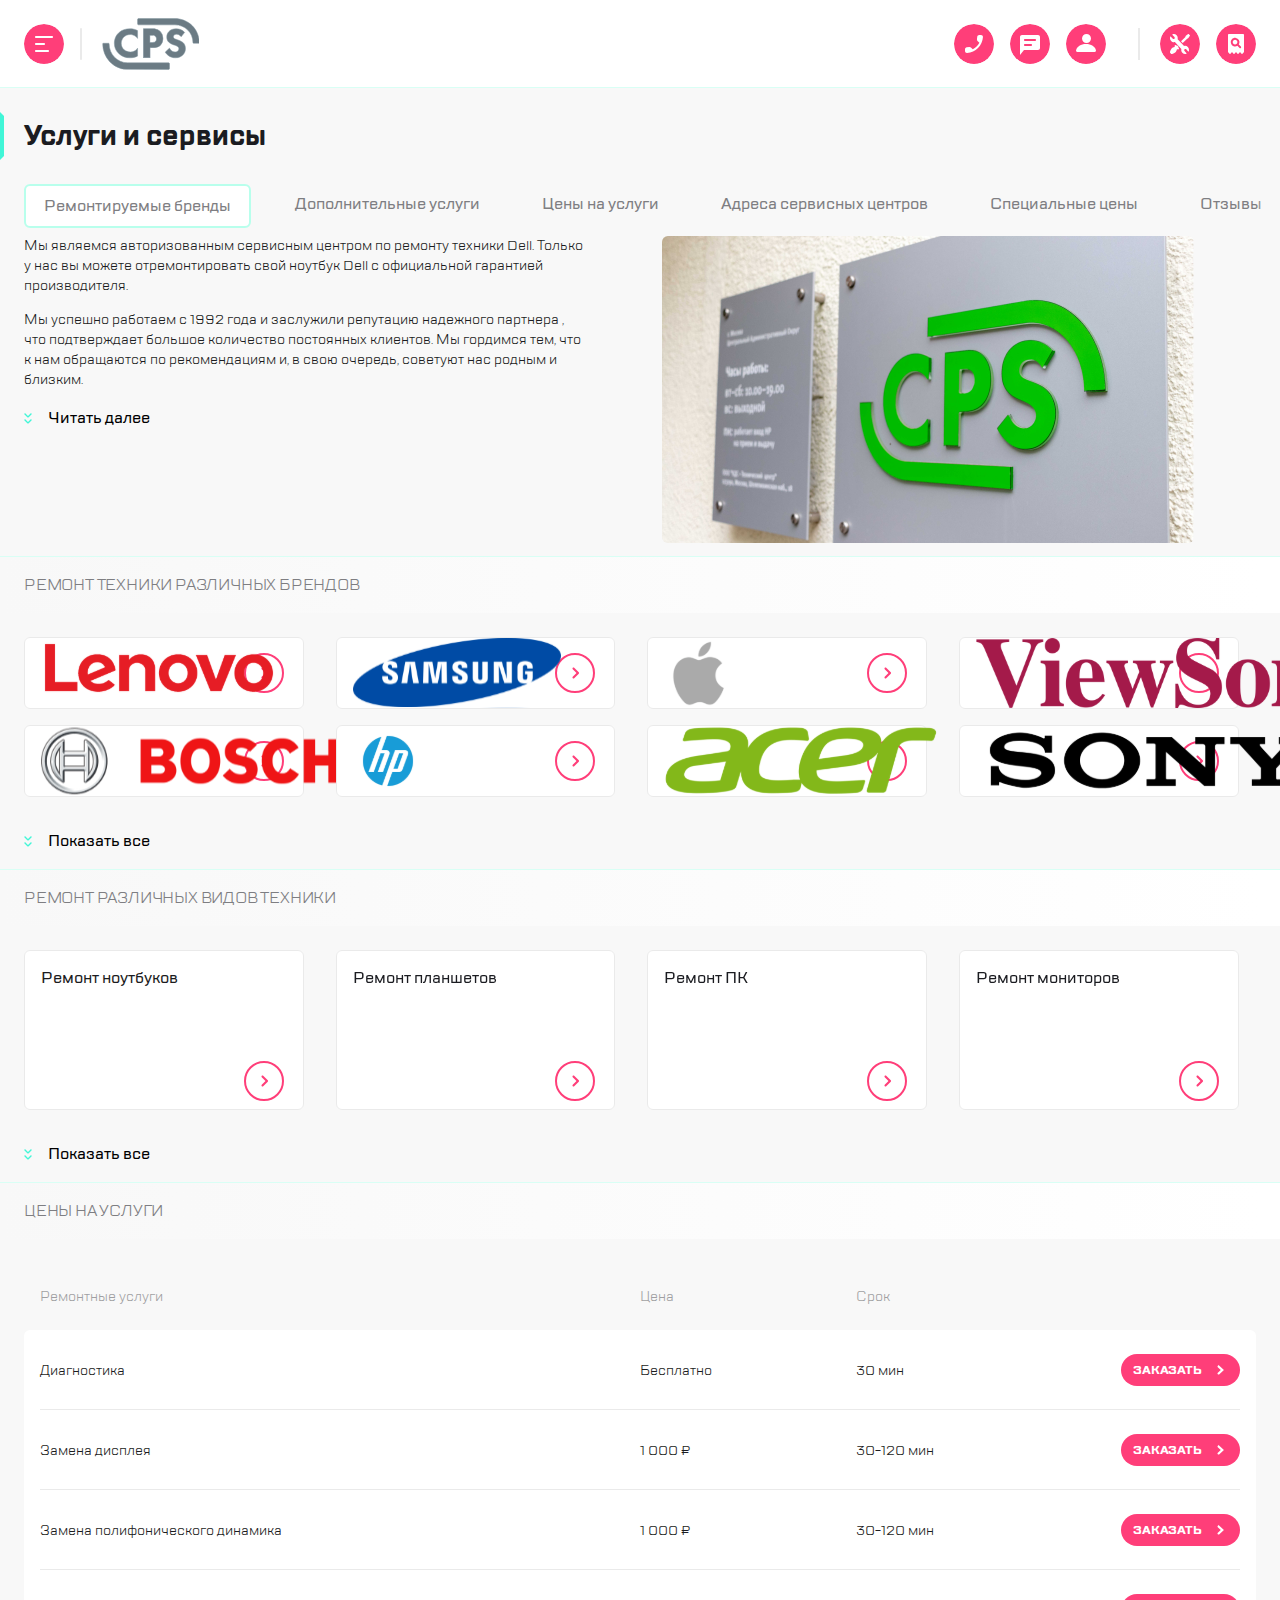
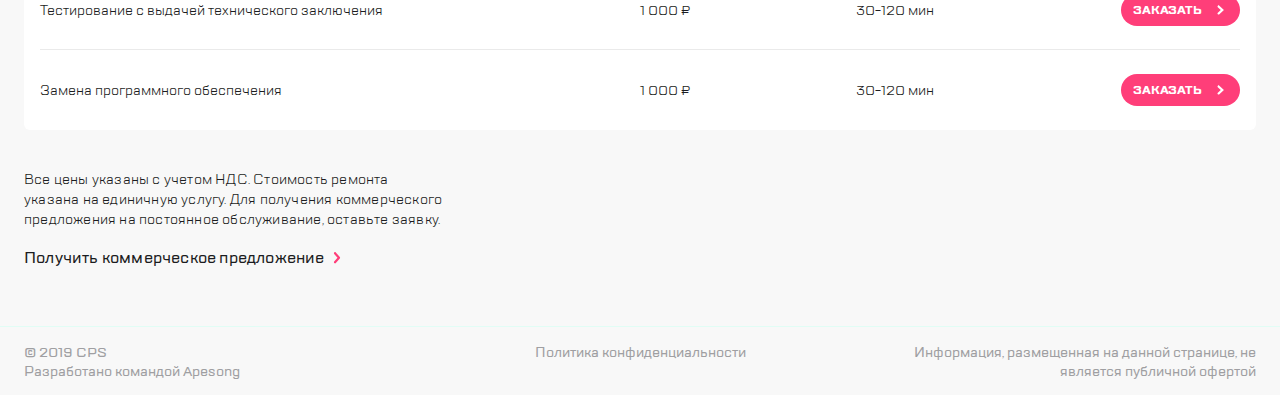
<file: index.html>
<!DOCTYPE html>
<html lang="ru">

<head>
    <meta charset="UTF-8">
    <meta name="viewport" content="width=device-width,initial-scale=1">
    <meta name="description" content="Мы являемся авторизованным сервисным центром по ремонту техники Dell. Только у нас вы можете отремонтировать свой ноутбук Dell с официальной гарантией производителя.">
    <meta name="keywords" content="ремонт техники, сервисный центр, ремот техники DELL">
    <title>CPS</title>
<link href="style.css" rel="stylesheet"></head>

<body>
    <div class="modal-menu">
        <div class="menu">
            <div class="menu-header">
                <div class="logo menu__logo">
                    <a href="index.html">
                        <div class="logo__icon"></div>
                    </a>
                </div>
                <button class="button menu__button-search" type="button"></button>
            </div>
            <nav class="navigation">
                <ul class="navigation__list">
                    <li class="navigation__item">
                        <a href="#" class="navigation__link">Ремонт техники</a>
                    </li>
                    <li class="navigation__item navigation__item--active">
                        <a href="#" class="navigation__link navigation__link--active">Услуги и сервисы</a>
                    </li>
                    <li class="navigation__item">
                        <a href="#" class="navigation__link">Корпоративным клиентам</a>
                    </li>
                    <li class="navigation__item">
                        <a href="#" class="navigation__link">Продавцам техники</a>
                    </li>
                    <li class="navigation__item">
                        <a href="#" class="navigation__link">Партнерам</a>
                    </li>
                    <li class="navigation__item">
                        <a href="#" class="navigation__link">Производителям</a>
                    </li>
                    <li class="navigation__item">
                        <a href="#" class="navigation__link">Наши сервисные центры</a>
                    </li>
                    <li class="navigation__item">
                        <a href="#" class="navigation__link">Контакты</a>
                    </li>
                </ul>
            </nav>
            <div class="communication">
                <button type="button" class="button communication__button communication__button--call"></button>
                <button type="button" class="button communication__button communication__button--chat"></button>
                <button type="button" class="button communication__button communication__button--profile"></button>
            </div>
            <div class="contacts">
                <a href="mailto:mail@cps.com" class="contacts__mail">mail@cps.com</a>
                <a href="tel:88008908900" class="contacts__phone">8 800 890 8900</a>
            </div>
            <div class="language-switch">
                <button class="language-switch__button language-switch__button--active" type="button">RU</button>
                <button class="language-switch__button" type="button">EN</button>
                <button class="language-switch__button" type="button">CH</button>
            </div>
        </div>
    </div>

    <div class="main-block">
        <header class="header">
            <div class="block-left">
                <button type="button" class="button header__button header__button--menu"></button>
                <div class="logo separator">
                    <a href="index.html">
                        <div class="logo__icon"></div>
                    </a>
                </div>
            </div>
            <div class="block-right">
                <div class="header-requests-left block-left communication">
                    <button type="button" class="button communication__button communication__button--call"></button>
                    <button type="button" class="button communication__button communication__button--chat"></button>
                    <button type="button" class="button communication__button communication__button--profile"></button>
                </div>
                <div class="header-requests-right block-right">
                    <button type="button" class="button header__button header__button--request" aria-label="Оставить заявку">
                        <span class="button__lable">Оставить заявку</span>
                    </button>
                    <button type="button" class="button header__button header__button--status" aria-label="Статус ремонта">
                        <span class="button__lable">Статус ремонта</span>
                    </button>
                </div>
            </div>
        </header>
        <main class="main">
            <h1 class="main-title main-title--m">Услуги и сервисы</h1>
            <nav class="nav">
                <ul class="tabs">
                    <li class="tabs__item tabs__item--active">
                        <a class="tabs__link" href="#about-us">Ремонтируемые бренды</a>
                    </li>
                    <li class="tabs__item">
                        <a class="tabs__link" href="#content-2">Дополнительные услуги</a>
                    </li>
                    <li class="tabs__item">
                        <a class="tabs__link" href="#content-3">Цены на услуги</a>
                    </li>
                    <li class="tabs__item">
                        <a class="tabs__link" href="#content-4">Адреса сервисных центров</a>
                    </li>
                    <li class="tabs__item">
                        <a class="tabs__link" href="#content-5">Специальные цены</a>
                    </li>
                    <li class="tabs__item">
                        <a class="tabs__link" href="#content-6">Отзывы</a>
                    </li>
                </ul>
            </nav>
            <div class="content">
                <div class="about" id="about">
                    <div class="about__block-txt">
                        <p class="about__text">Мы являемся авторизованным сервисным центром по ремонту техники Dell.
                            Только
                            у нас вы можете
                            отремонтировать свой ноутбук Dell с официальной гарантией производителя.</p>
                        <p class="about__text">Мы успешно работаем с 1992 года и заслужили репутацию
                            надежного партнера
                            <span class="about__text-hidden">, что подтверждает
                                большое
                                количество постоянных клиентов. Мы гордимся тем, что к нам обращаются по рекомендациям
                                и, в свою
                                очередь, советуют нас родным и близким.</span>
                        </p>
                        <button class="more about__more">
                            Читать далее
                        </button>
                    </div>
                    <div class="photo-cps">
                        <img class="photo-cps" src="img/photo-cps.png" alt="Фотография сервисного центра">
                    </div>
                </div>
            </div>
            <div class="brands">
                <h2 class="title">Ремонт техники различных брендов</h2>
                <div class="swiper-container">
                    <ul class="swiper-wrapper brands__list">
                        <li class="swiper-slide">
                            <a href="" class="brands__link">
                                <img src="img/lenovo.svg" alt="Логотип Lenovo">
                            </a>
                        </li>
                        <li class="swiper-slide">
                            <a href="" class="brands__link">
                                <img src="img/samsung.svg" alt="Логотип Samsung">
                            </a>
                        </li>
                        <li class="swiper-slide">
                            <a href="" class="brands__link">
                                <img src="img/apple.svg" alt="Логотип Apple">
                            </a>
                        </li>
                        <li class="swiper-slide">
                            <a href="" class="brands__link">
                                <img src="img/viewsonic.svg" alt="">
                            </a>
                        </li>
                        <li class="swiper-slide">
                            <a href="" class="brands__link">
                                <img src="img/bosch.svg" alt="">
                            </a>
                        </li>
                        <li class="swiper-slide">
                            <a href="" class="brands__link">
                                <img src="img/hp.svg" alt="">
                            </a>
                        </li>
                        <li class="swiper-slide">
                            <a href="" class="brands__link">
                                <img src="img/acer.svg" alt="">
                            </a>
                        </li>
                        <li class="swiper-slide">
                            <a href="" class="brands__link">
                                <img src="img/sony.svg" alt="">
                            </a>
                        </li>
                        <li class="swiper-slide">
                            <a href="" class="brands__link">
                                <img src="img/lenovo.svg" alt="Логотип Lenovo">
                            </a>
                        </li>
                        <li class="swiper-slide">
                            <a href="" class="brands__link">
                                <img src="img/samsung.svg" alt="Логотип Samsung">
                            </a>
                        </li>
                        <li class="swiper-slide">
                            <a href="" class="brands__link">
                                <img src="img/apple.svg" alt="Логотип Apple">
                            </a>
                        </li>
                    </ul>
                    <div class="swiper-pagination"></div>
                    <button class="more brands__more">Показать все</button>
                </div>
            </div>
            <div class="technics">
                <h2 class="title">Ремонт различных видов техники</h2>
                <div class="swiper-container">
                    <ul class="swiper-wrapper technics__list">
                        <li class="swiper-slide">
                            <a href="" class="technics__link">Ремонт ноутбуков</a>
                        </li>
                        <li class="swiper-slide">
                            <a href="" class="technics__link">Ремонт планшетов</a>
                        </li>
                        <li class="swiper-slide">
                            <a href="" class="technics__link">Ремонт ПК</a>
                        </li>
                        <li class="swiper-slide">
                            <a href="" class="technics__link">Ремонт мониторов</a>
                        </li>
                        <li class="swiper-slide">
                            <a href="" class="technics__link">Ремонт моноблоков</a>
                        </li>
                        <li class="swiper-slide">
                            <a href="" class="technics__link">Ремонт смартфонов</a>
                        </li>
                        <li class="swiper-slide">
                            <a href="" class="technics__link">Ремонт телевизоров</a>
                        </li>
                        <li class="swiper-slide">
                            <a href="" class="technics__link">Ремонт плееров</a>
                        </li>
                        <li class="swiper-slide">
                            <a href="" class="technics__link">Ремонт серверов</a>
                        </li>
                    </ul>
                    <div class="swiper-pagination"></div>
                    <button class="more technics__more">Показать все</button>
                </div>
            </div>
            <div class="prices">
                <h2 class="title">цены на услуги</h2>
                <div class="swiper-container">
                    <ul class="swiper-wrapper">
                        <li class="swiper-slide">
                            <p class="prices__row">
                                <span class="prices__row-name">
                                    Ремонтные услуги
                                </span><br>
                                Тестирование с выдачей технического заключения
                            </p>
                            <p class="prices__row">
                                <span class="prices__row-name">
                                    Цена
                                </span><br>
                                1 000 ₽
                            </p>
                            <p class="prices__row">
                                <span class="prices__row-name">
                                    Срок
                                </span><br>
                                30-120 мин
                            </p>
                            <button type="button" class="button-ui button-order">заказать</button>
                        </li>
                        <li class="swiper-slide prices__item">
                            <p class="prices__row">
                                <span class="prices__row-name">
                                    Ремонтные услуги
                                </span><br>
                                Замена дисплея
                            </p>
                            <p class="prices__row">
                                <span class="prices__row-name">
                                    Цена
                                </span><br>
                                1 000 ₽
                            </p>
                            <p class="prices__row">
                                <span class="prices__row-name">
                                    Срок
                                </span><br>
                                30-120 мин
                            </p>
                            <button type="button" class="button-ui button-order">заказать</button>
                        </li>
                        <li class="swiper-slide prices__item">
                            <p class="prices__row">
                                <span class="prices__row-name">
                                    Ремонтные услуги
                                </span><br>
                                Замена полифонического динамика
                            </p>
                            <p class="prices__row">
                                <span class="prices__row-name">
                                    Цена
                                </span><br>
                                1 000 ₽
                            </p>
                            <p class="prices__row">
                                <span class="prices__row-name">
                                    Срок
                                </span><br>
                                30-120 мин
                            </p>
                            <button type="button" class="button-ui button-order">заказать</button>
                        </li>
                        <li class="swiper-slide prices__item">
                            <p class="prices__row">
                                <span class="prices__row-name">
                                    Ремонтные услуги
                                </span><br>
                                Диагностика
                            </p>
                            <p class="prices__row">
                                <span class="prices__row-name">
                                    Цена
                                </span><br>
                                Бесплатно
                            </p>
                            <p class="prices__row">
                                <span class="prices__row-name">
                                    Срок
                                </span><br>
                                30 мин
                            </p>
                            <button type="button" class="button-ui button-order">заказать</button>
                        </li>
                        <li class="swiper-slide prices__item">
                            <p class="prices__row">
                                <span class="prices__row-name">
                                    Ремонтные услуги
                                </span><br>
                                Замена программного обеспечения
                            </p>
                            <p class="prices__row">
                                <span class="prices__row-name">
                                    Цена
                                </span><br>
                                1 000 ₽
                            </p>
                            <p class="prices__row">
                                <span class="prices__row-name">
                                    Срок
                                </span><br>
                                30-120 мин
                            </p>
                            <button type="button" class="button-ui button-order">заказать</button>
                        </li>
                    </ul>
                    <div class="swiper-pagination"></div>
                </div>

                <div class="prices-container">
                    <ul class="prices__list">
                        <li class="prices__el prices__row-name">
                            <p class="servise-name">Ремонтные услуги</p>
                            <p class="servise-cost">Цена</p>
                            <p class="servise-term">Срок</p>
                        </li>
                        <li class="prices__el">
                            <p class="servise-name">Диагностика</p>
                            <p class="servise-cost">Бесплатно</p>
                            <p class="servise-term">30 мин</p>
                            <button type="button" class="button-ui button-order">заказать</button>
                        </li>
                        <li class="prices__el">
                            <p class="servise-name">Замена дисплея</p>
                            <p class="servise-cost">1 000 ₽</p>
                            <p class="servise-term">30-120 мин</p>
                            <button type="button" class="button-ui button-order">заказать</button>
                        </li>
                        <li class="prices__el">
                            <p class="servise-name">Замена полифонического динамика</p>
                            <p class="servise-cost">1 000 ₽</p>
                            <p class="servise-term">30-120 мин</p>
                            <button type="button" class="button-ui button-order">заказать</button>
                        </li>
                        <li class="prices__el">
                            <p class="servise-name">Тестирование с выдачей технического заключения</p>
                            <p class="servise-cost">1 000 ₽</p>
                            <p class="servise-term">30-120 мин</p>
                            <button type="button" class="button-ui button-order">заказать</button>
                        </li>
                        <li class="prices__el">
                            <p class="servise-name">Замена программного обеспечения</p>
                            <p class="servise-cost">1 000 ₽</p>
                            <p class="servise-term">30-120 мин</p>
                            <button type="button" class="button-ui button-order">заказать</button>
                        </li>
                    </ul>
                </div>



                <div class="prices-info">
                    <p>
                        Все цены указаны с учетом НДС. Стоимость ремонта указана на единичную услугу. Для получения
                        коммерческого предложения на постоянное обслуживание, оставьте заявку.
                    </p>
                    <a href="#" class="prices__button">Получить коммерческое предложение</a>
                </div>
            </div>
        </main>
        <footer class="footer">
            <p class="footer__item">© 2019 CPS<br>
                Разработано командой Apesong </p>
            <p class="footer__item">
                <a href="#">Политика конфиденциальности</a>
            </p>
            <p class="footer__item">Информация, размещенная на данной странице, не является публичной офертой</p>
        </footer>
    </div>

    <div class="modal">
        <div class="feedback">
            <button class="button button--close" type="button"></button>
            <span class="main-title main-title--m">Обратная связь</span>
            <form class="form">
                <input type="text" class="form__name" placeholder="Имя">
                <input type="tel" class="form__tel" placeholder="Телефон">
                <input type="email" class="form__mail" placeholder="Электронная почта">
                <textarea class="form__message" placeholder="Сообщение" rows="5"></textarea>
                <p class="form__warning">Нажимая “отправить”, вы даете согласие на <a class="">обработку персональных данных</a> и соглашаетесь с нашей <a>политикой конфиденциальности</a></p>
                <button type="button" class="button-ui form__button">отправить</button>
            </form>
        </div>
    </div>

<script type="text/javascript" src="./js/bundle.js"></script></body>

</html>
</file>
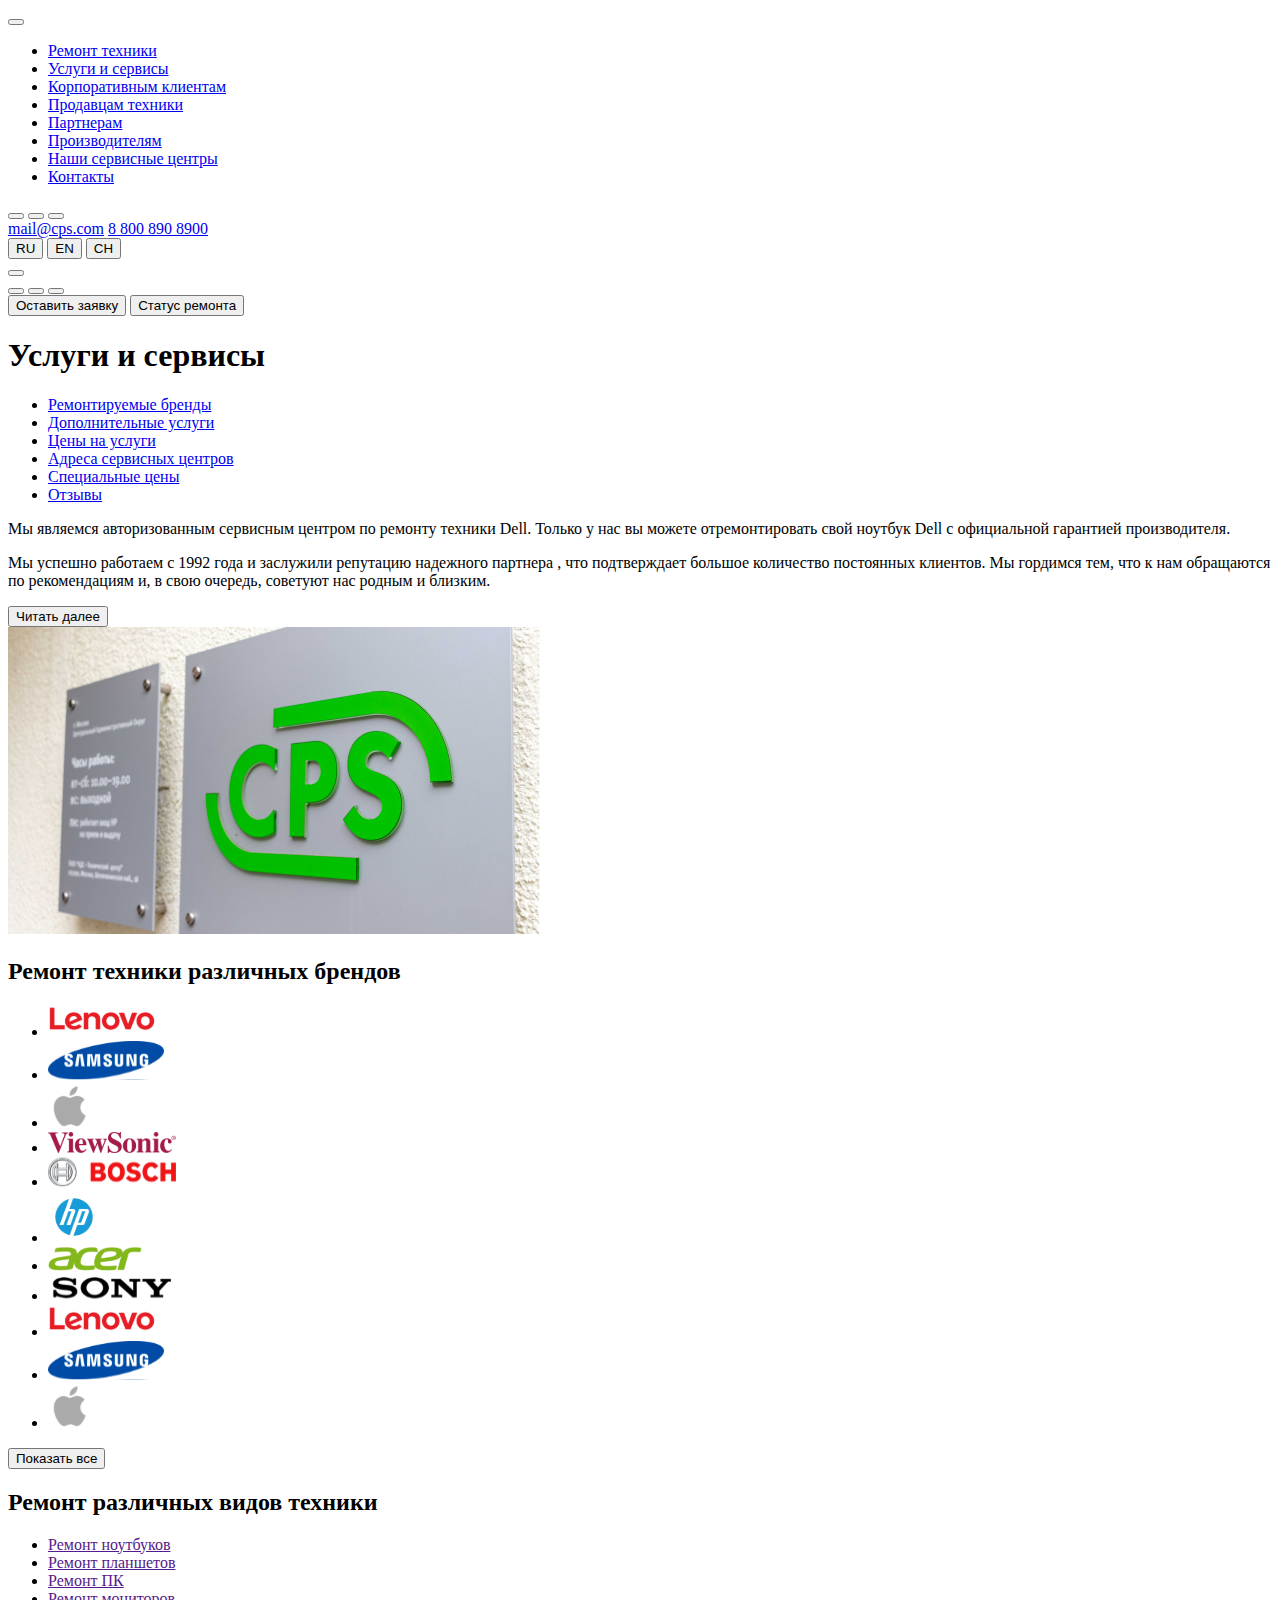
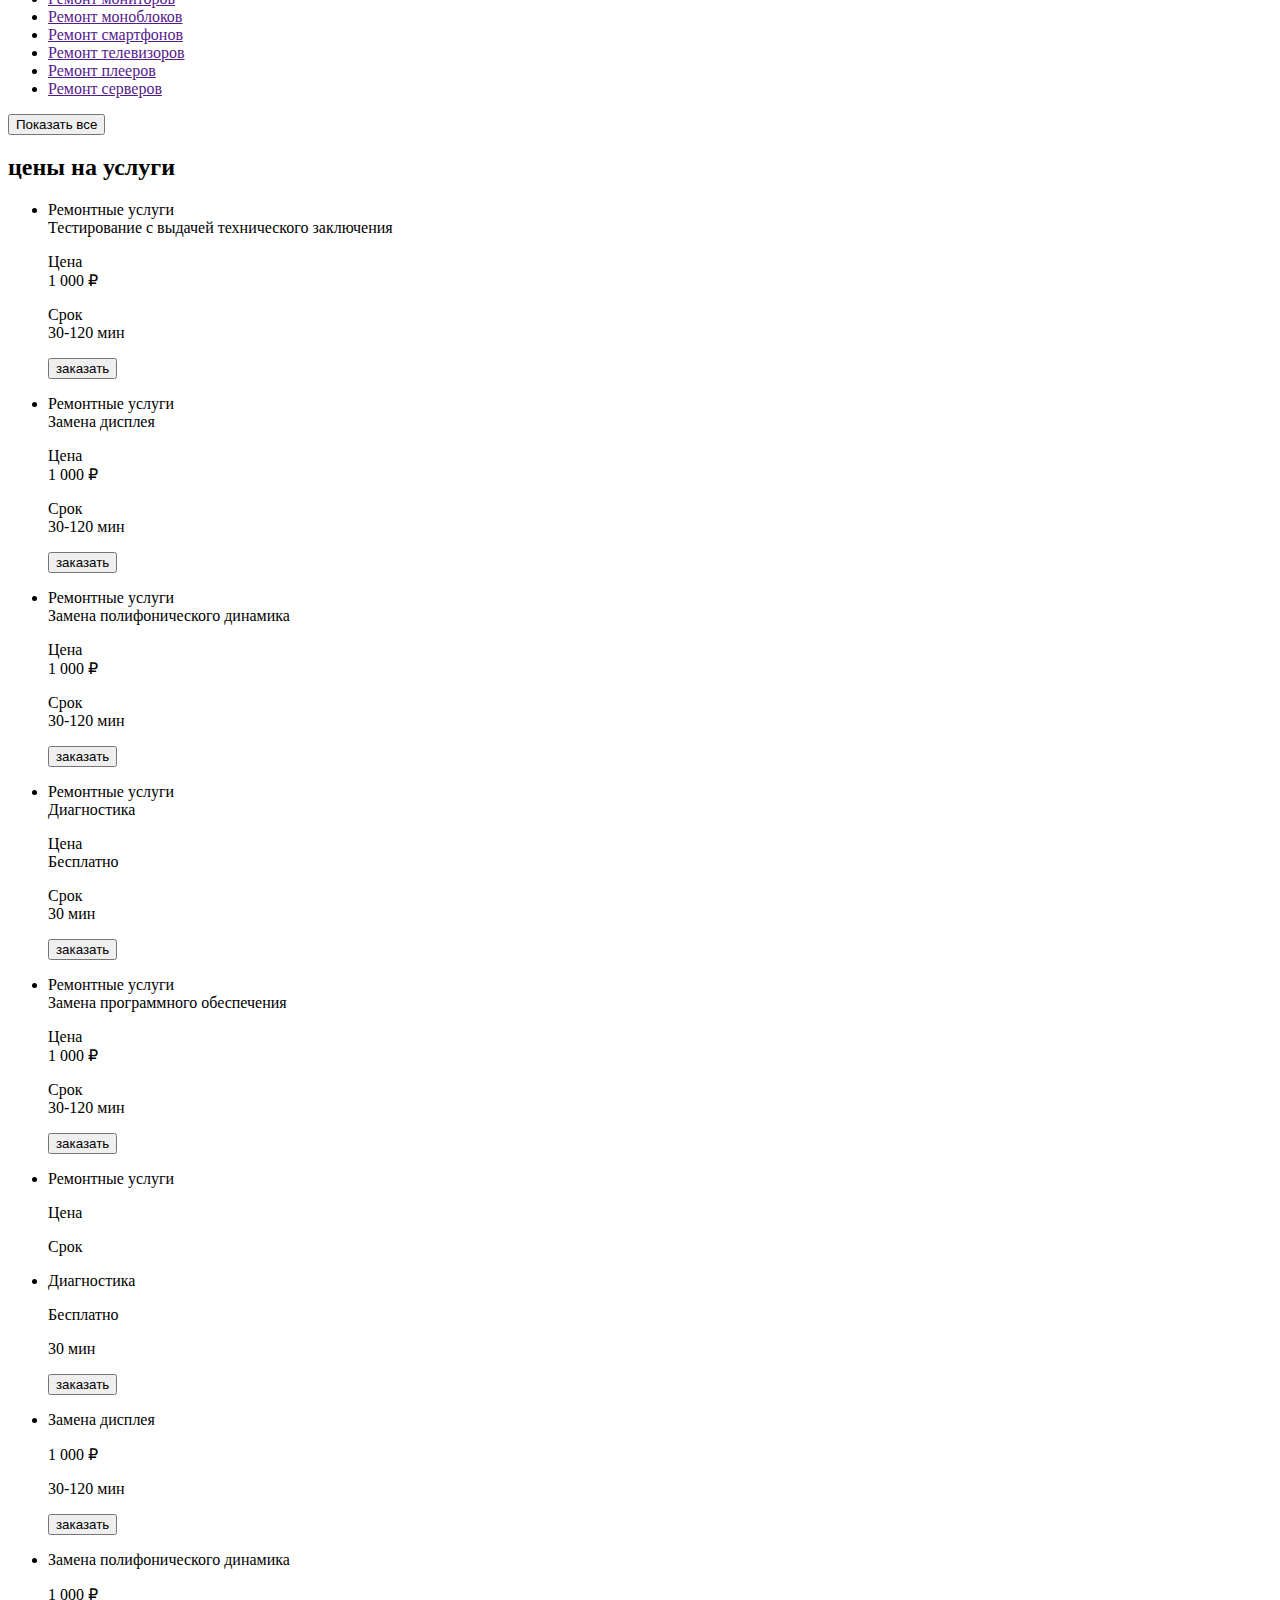
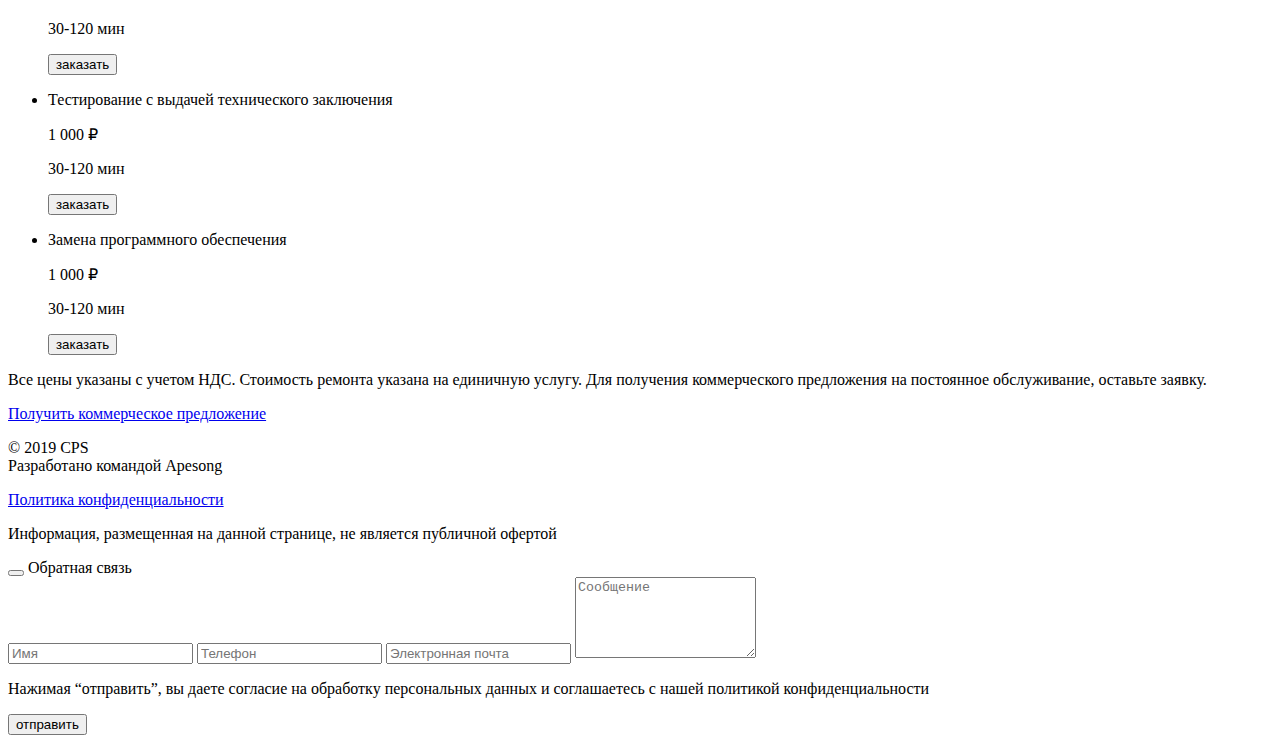
<file: src/index.html>
<!DOCTYPE html>
<html lang="ru">

<head>
    <meta charset="UTF-8" />
    <meta name="viewport" content="width=device-width, initial-scale=1.0" />
    <meta name="description"
        content="Мы являемся авторизованным сервисным центром по ремонту техники Dell. Только у нас вы можете отремонтировать свой ноутбук Dell с официальной гарантией производителя." />
    <meta name="keywords" content="ремонт техники, сервисный центр, ремот техники DELL" />
    <title>CPS</title>
</head>

<body>
    <div class="modal-menu">
        <div class="menu">
            <div class="menu-header">
                <div class="logo menu__logo">
                    <a href="index.html">
                        <div class="logo__icon"></div>
                    </a>
                </div>
                <button class="button menu__button-search" type="button"></button>
            </div>
            <nav class="navigation">
                <ul class="navigation__list">
                    <li class="navigation__item">
                        <a href="#" class="navigation__link">Ремонт техники</a>
                    </li>
                    <li class="navigation__item navigation__item--active">
                        <a href="#" class="navigation__link navigation__link--active">Услуги и сервисы</a>
                    </li>
                    <li class="navigation__item">
                        <a href="#" class="navigation__link">Корпоративным клиентам</a>
                    </li>
                    <li class="navigation__item">
                        <a href="#" class="navigation__link">Продавцам техники</a>
                    </li>
                    <li class="navigation__item">
                        <a href="#" class="navigation__link">Партнерам</a>
                    </li>
                    <li class="navigation__item">
                        <a href="#" class="navigation__link">Производителям</a>
                    </li>
                    <li class="navigation__item">
                        <a href="#" class="navigation__link">Наши сервисные центры</a>
                    </li>
                    <li class="navigation__item">
                        <a href="#" class="navigation__link">Контакты</a>
                    </li>
                </ul>
            </nav>
            <div class="communication">
                <button type="button" class="button communication__button communication__button--call"></button>
                <button type="button" class="button communication__button communication__button--chat"></button>
                <button type="button" class="button communication__button communication__button--profile "></button>
            </div>
            <div class="contacts">
                <a href="mailto:mail@cps.com" class="contacts__mail">mail@cps.com</a>
                <a href="tel:88008908900" class="contacts__phone">8 800 890 8900</a>
            </div>
            <div class="language-switch">
                <button class="language-switch__button language-switch__button--active" type="button">RU</button>
                <button class="language-switch__button" type="button">EN</button>
                <button class="language-switch__button" type="button">CH</button>
            </div>
        </div>
    </div>

    <div class="main-block">
        <header class="header">
            <div class="block-left">
                <button type="button" class="button header__button header__button--menu"></button>
                <div class="logo separator">
                    <a href="index.html">
                        <div class="logo__icon"></div>
                    </a>
                </div>
            </div>
            <div class="block-right">
                <div class="header-requests-left block-left communication">
                    <button type="button" class="button communication__button communication__button--call"></button>
                    <button type="button" class="button communication__button communication__button--chat"></button>
                    <button type="button" class="button communication__button communication__button--profile "></button>
                </div>
                <div class="header-requests-right block-right">
                    <button type="button" class="button header__button header__button--request"
                        aria-label="Оставить заявку">
                        <span class="button__lable">Оставить заявку</span>
                    </button>
                    <button type="button" class="button header__button header__button--status"
                        aria-label="Статус ремонта">
                        <span class="button__lable">Статус ремонта</span>
                    </button>
                </div>
            </div>
        </header>
        <main class="main">
            <h1 class="main-title main-title--m">Услуги и сервисы</h1>
            <nav class="nav">
                <ul class="tabs">
                    <li class="tabs__item tabs__item--active">
                        <a class="tabs__link" href="#about-us">Ремонтируемые бренды</a>
                    </li>
                    <li class="tabs__item">
                        <a class="tabs__link" href="#content-2">Дополнительные услуги</a>
                    </li>
                    <li class="tabs__item">
                        <a class="tabs__link" href="#content-3">Цены на услуги</a>
                    </li>
                    <li class="tabs__item">
                        <a class="tabs__link" href="#content-4">Адреса сервисных центров</a>
                    </li>
                    <li class="tabs__item">
                        <a class="tabs__link" href="#content-5">Специальные цены</a>
                    </li>
                    <li class="tabs__item">
                        <a class="tabs__link" href="#content-6">Отзывы</a>
                    </li>
                </ul>
            </nav>
            <div class="content">
                <div class="about" id="about">
                    <div class="about__block-txt">
                        <p class="about__text">Мы являемся авторизованным сервисным центром по ремонту техники Dell.
                            Только
                            у нас вы можете
                            отремонтировать свой ноутбук Dell с официальной гарантией производителя.</p>
                        <p class="about__text">Мы успешно работаем с 1992 года и заслужили репутацию
                            надежного партнера
                            <span class="about__text-hidden">, что подтверждает
                                большое
                                количество постоянных клиентов. Мы гордимся тем, что к нам обращаются по рекомендациям
                                и, в свою
                                очередь, советуют нас родным и близким.</span>
                        </p>
                        <button class="more about__more">
                            Читать далее
                        </button>
                    </div>
                    <div class="photo-cps">
                        <img class="photo-cps" src="img/photo-cps.png" alt="Фотография сервисного центра">
                    </div>
                </div>
            </div>
            <div class="brands">
                <h2 class="title">Ремонт техники различных брендов</h2>
                <div class="swiper-container">
                    <ul class="swiper-wrapper brands__list">
                        <li class="swiper-slide">
                            <a href="" class="brands__link">
                                <img src="img/lenovo.svg" alt="Логотип Lenovo">
                            </a>
                        </li>
                        <li class="swiper-slide">
                            <a href="" class="brands__link">
                                <img src="img/samsung.svg" alt="Логотип Samsung">
                            </a>
                        </li>
                        <li class="swiper-slide">
                            <a href="" class="brands__link">
                                <img src="img/apple.svg" alt="Логотип Apple">
                            </a>
                        </li>
                        <li class="swiper-slide">
                            <a href="" class="brands__link">
                                <img src="img/viewsonic.svg" alt="">
                            </a>
                        </li>
                        <li class="swiper-slide">
                            <a href="" class="brands__link">
                                <img src="img/bosch.svg" alt="">
                            </a>
                        </li>
                        <li class="swiper-slide">
                            <a href="" class="brands__link">
                                <img src="img/hp.svg" alt="">
                            </a>
                        </li>
                        <li class="swiper-slide">
                            <a href="" class="brands__link">
                                <img src="img/acer.svg" alt="">
                            </a>
                        </li>
                        <li class="swiper-slide">
                            <a href="" class="brands__link">
                                <img src="img/sony.svg" alt="">
                            </a>
                        </li>
                        <li class="swiper-slide">
                            <a href="" class="brands__link">
                                <img src="img/lenovo.svg" alt="Логотип Lenovo">
                            </a>
                        </li>
                        <li class="swiper-slide">
                            <a href="" class="brands__link">
                                <img src="img/samsung.svg" alt="Логотип Samsung">
                            </a>
                        </li>
                        <li class="swiper-slide">
                            <a href="" class="brands__link">
                                <img src="img/apple.svg" alt="Логотип Apple">
                            </a>
                        </li>
                    </ul>
                    <div class="swiper-pagination"></div>
                    <button class="more brands__more">Показать все</button>
                </div>
            </div>
            <div class="technics">
                <h2 class="title">Ремонт различных видов техники</h2>
                <div class="swiper-container">
                    <ul class="swiper-wrapper technics__list">
                        <li class="swiper-slide">
                            <a href="" class="technics__link">Ремонт ноутбуков</a>
                        </li>
                        <li class="swiper-slide">
                            <a href="" class="technics__link">Ремонт планшетов</a>
                        </li>
                        <li class="swiper-slide">
                            <a href="" class="technics__link">Ремонт ПК</a>
                        </li>
                        <li class="swiper-slide">
                            <a href="" class="technics__link">Ремонт мониторов</a>
                        </li>
                        <li class="swiper-slide">
                            <a href="" class="technics__link">Ремонт моноблоков</a>
                        </li>
                        <li class="swiper-slide">
                            <a href="" class="technics__link">Ремонт смартфонов</a>
                        </li>
                        <li class="swiper-slide">
                            <a href="" class="technics__link">Ремонт телевизоров</a>
                        </li>
                        <li class="swiper-slide">
                            <a href="" class="technics__link">Ремонт плееров</a>
                        </li>
                        <li class="swiper-slide">
                            <a href="" class="technics__link">Ремонт серверов</a>
                        </li>
                    </ul>
                    <div class="swiper-pagination"></div>
                    <button class="more technics__more">Показать все</button>
                </div>
            </div>
            <div class="prices">
                <h2 class="title">цены на услуги</h2>
                <div class="swiper-container">
                    <ul class="swiper-wrapper">
                        <li class="swiper-slide">
                            <p class="prices__row">
                                <span class="prices__row-name">
                                    Ремонтные услуги
                                </span><br />
                                Тестирование с выдачей технического заключения
                            </p>
                            <p class="prices__row">
                                <span class="prices__row-name">
                                    Цена
                                </span><br />
                                1 000 ₽
                            </p>
                            <p class="prices__row">
                                <span class="prices__row-name">
                                    Срок
                                </span><br />
                                30-120 мин
                            </p>
                            <button type="button" class="button-ui button-order">заказать</button>
                        </li>
                        <li class="swiper-slide prices__item">
                            <p class="prices__row">
                                <span class="prices__row-name">
                                    Ремонтные услуги
                                </span><br />
                                Замена дисплея
                            </p>
                            <p class="prices__row">
                                <span class="prices__row-name">
                                    Цена
                                </span><br />
                                1 000 ₽
                            </p>
                            <p class="prices__row">
                                <span class="prices__row-name">
                                    Срок
                                </span><br />
                                30-120 мин
                            </p>
                            <button type="button" class="button-ui button-order">заказать</button>
                        </li>
                        <li class="swiper-slide prices__item">
                            <p class="prices__row">
                                <span class="prices__row-name">
                                    Ремонтные услуги
                                </span><br />
                                Замена полифонического динамика
                            </p>
                            <p class="prices__row">
                                <span class="prices__row-name">
                                    Цена
                                </span><br />
                                1 000 ₽
                            </p>
                            <p class="prices__row">
                                <span class="prices__row-name">
                                    Срок
                                </span><br />
                                30-120 мин
                            </p>
                            <button type="button" class="button-ui button-order">заказать</button>
                        </li>
                        <li class="swiper-slide prices__item">
                            <p class="prices__row">
                                <span class="prices__row-name">
                                    Ремонтные услуги
                                </span><br />
                                Диагностика
                            </p>
                            <p class="prices__row">
                                <span class="prices__row-name">
                                    Цена
                                </span><br />
                                Бесплатно
                            </p>
                            <p class="prices__row">
                                <span class="prices__row-name">
                                    Срок
                                </span><br />
                                30 мин
                            </p>
                            <button type="button" class="button-ui button-order">заказать</button>
                        </li>
                        <li class="swiper-slide prices__item">
                            <p class="prices__row">
                                <span class="prices__row-name">
                                    Ремонтные услуги
                                </span><br />
                                Замена программного обеспечения
                            </p>
                            <p class="prices__row">
                                <span class="prices__row-name">
                                    Цена
                                </span><br />
                                1 000 ₽
                            </p>
                            <p class="prices__row">
                                <span class="prices__row-name">
                                    Срок
                                </span><br />
                                30-120 мин
                            </p>
                            <button type="button" class="button-ui button-order">заказать</button>
                        </li>
                    </ul>
                    <div class="swiper-pagination"></div>
                </div>

                <div class="prices-container">
                    <ul class="prices__list">
                        <li class="prices__el prices__row-name">
                            <p class="servise-name">Ремонтные услуги</p>
                            <p class="servise-cost">Цена</p>
                            <p class="servise-term">Срок</p>
                        </li>
                        <li class="prices__el">
                            <p class="servise-name">Диагностика</p>
                            <p class="servise-cost">Бесплатно</p>
                            <p class="servise-term">30 мин</p>
                            <button type="button" class="button-ui button-order">заказать</button>
                        </li>
                        <li class="prices__el">
                            <p class="servise-name">Замена дисплея</p>
                            <p class="servise-cost">1 000 ₽</p>
                            <p class="servise-term">30-120 мин</p>
                            <button type="button" class="button-ui button-order">заказать</button>
                        </li>
                        <li class="prices__el">
                            <p class="servise-name">Замена полифонического динамика</p>
                            <p class="servise-cost">1 000 ₽</p>
                            <p class="servise-term">30-120 мин</p>
                            <button type="button" class="button-ui button-order">заказать</button>
                        </li>
                        <li class="prices__el">
                            <p class="servise-name">Тестирование с выдачей технического заключения</p>
                            <p class="servise-cost">1 000 ₽</p>
                            <p class="servise-term">30-120 мин</p>
                            <button type="button" class="button-ui button-order">заказать</button>
                        </li>
                        <li class="prices__el">
                            <p class="servise-name">Замена программного обеспечения</p>
                            <p class="servise-cost">1 000 ₽</p>
                            <p class="servise-term">30-120 мин</p>
                            <button type="button" class="button-ui button-order">заказать</button>
                        </li>
                    </ul>
                </div>



                <div class="prices-info">
                    <p>
                        Все цены указаны с учетом НДС. Стоимость ремонта указана на единичную услугу. Для получения
                        коммерческого предложения на постоянное обслуживание, оставьте заявку.
                    </p>
                    <a href="#" class="prices__button">Получить коммерческое предложение</a>
                </div>
            </div>
        </main>
        <footer class="footer">
            <p class="footer__item">© 2019 CPS<br />
                Разработано командой Apesong </p>
            <p class="footer__item">
                <a href="#">Политика конфиденциальности</a>
            </p>
            <p class="footer__item">Информация, размещенная на данной странице, не является публичной офертой</p>
        </footer>
    </div>

    <div class="modal">
        <div class="feedback">
            <button class="button button--close" type="button"></button>
            <span class="main-title main-title--m">Обратная связь</span>
            <form class="form">
                <input type="text" class="form__name" placeholder="Имя">
                <input type="tel" class="form__tel"  placeholder="Телефон">
                <input type="email" class="form__mail" placeholder="Электронная почта">
                <textarea  class="form__message"placeholder="Сообщение" rows="5"></textarea>
                <p class="form__warning">Нажимая “отправить”, вы даете согласие на <a class="">обработку персональных данных</a> и соглашаетесь с нашей <a>политикой конфиденциальности</a></p>
                <button type="button" class="button-ui form__button">отправить</button>
            </form>
        </div>
    </div>

</body>

</html>
</file>
<file: style.css>
/**
 * Swiper 6.4.5
 * Most modern mobile touch slider and framework with hardware accelerated transitions
 * https://swiperjs.com
 *
 * Copyright 2014-2020 Vladimir Kharlampidi
 *
 * Released under the MIT License
 *
 * Released on: December 18, 2020
 */

@font-face{font-family:swiper-icons;src:url('data:application/font-woff;charset=utf-8;base64, [base64]//wADZ2x5ZgAAAywAAADMAAAD2MHtryVoZWFkAAABbAAAADAAAAA2E2+eoWhoZWEAAAGcAAAAHwAAACQC9gDzaG10eAAAAigAAAAZAAAArgJkABFsb2NhAAAC0AAAAFoAAABaFQAUGG1heHAAAAG8AAAAHwAAACAAcABAbmFtZQAAA/gAAAE5AAACXvFdBwlwb3N0AAAFNAAAAGIAAACE5s74hXjaY2BkYGAAYpf5Hu/j+W2+MnAzMYDAzaX6QjD6/4//Bxj5GA8AuRwMYGkAPywL13jaY2BkYGA88P8Agx4j+/8fQDYfA1AEBWgDAIB2BOoAeNpjYGRgYNBh4GdgYgABEMnIABJzYNADCQAACWgAsQB42mNgYfzCOIGBlYGB0YcxjYGBwR1Kf2WQZGhhYGBiYGVmgAFGBiQQkOaawtDAoMBQxXjg/wEGPcYDDA4wNUA2CCgwsAAAO4EL6gAAeNpj2M0gyAACqxgGNWBkZ2D4/wMA+xkDdgAAAHjaY2BgYGaAYBkGRgYQiAHyGMF8FgYHIM3DwMHABGQrMOgyWDLEM1T9/w8UBfEMgLzE////P/5//f/V/xv+r4eaAAeMbAxwIUYmIMHEgKYAYjUcsDAwsLKxc3BycfPw8jEQA/[base64]/uznmfPFBNODM2K7MTQ45YEAZqGP81AmGGcF3iPqOop0r1SPTaTbVkfUe4HXj97wYE+yNwWYxwWu4v1ugWHgo3S1XdZEVqWM7ET0cfnLGxWfkgR42o2PvWrDMBSFj/IHLaF0zKjRgdiVMwScNRAoWUoH78Y2icB/yIY09An6AH2Bdu/UB+yxopYshQiEvnvu0dURgDt8QeC8PDw7Fpji3fEA4z/PEJ6YOB5hKh4dj3EvXhxPqH/SKUY3rJ7srZ4FZnh1PMAtPhwP6fl2PMJMPDgeQ4rY8YT6Gzao0eAEA409DuggmTnFnOcSCiEiLMgxCiTI6Cq5DZUd3Qmp10vO0LaLTd2cjN4fOumlc7lUYbSQcZFkutRG7g6JKZKy0RmdLY680CDnEJ+UMkpFFe1RN7nxdVpXrC4aTtnaurOnYercZg2YVmLN/d/gczfEimrE/fs/bOuq29Zmn8tloORaXgZgGa78yO9/cnXm2BpaGvq25Dv9S4E9+5SIc9PqupJKhYFSSl47+Qcr1mYNAAAAeNptw0cKwkAAAMDZJA8Q7OUJvkLsPfZ6zFVERPy8qHh2YER+3i/BP83vIBLLySsoKimrqKqpa2hp6+jq6RsYGhmbmJqZSy0sraxtbO3sHRydnEMU4uR6yx7JJXveP7WrDycAAAAAAAH//wACeNpjYGRgYOABYhkgZgJCZgZNBkYGLQZtIJsFLMYAAAw3ALgAeNolizEKgDAQBCchRbC2sFER0YD6qVQiBCv/H9ezGI6Z5XBAw8CBK/m5iQQVauVbXLnOrMZv2oLdKFa8Pjuru2hJzGabmOSLzNMzvutpB3N42mNgZGBg4GKQYzBhYMxJLMlj4GBgAYow/P/PAJJhLM6sSoWKfWCAAwDAjgbRAAB42mNgYGBkAIIbCZo5IPrmUn0hGA0AO8EFTQAA') format('woff');font-weight:400;font-style:normal}:root{--swiper-theme-color:#007aff}.swiper-container{margin-left:auto;margin-right:auto;position:relative;overflow:hidden;list-style:none;padding:0;z-index:1}.swiper-container-vertical>.swiper-wrapper{flex-direction:column}.swiper-wrapper{position:relative;width:100%;height:100%;z-index:1;display:flex;transition-property:transform;box-sizing:content-box}.swiper-container-android .swiper-slide,.swiper-wrapper{transform:translate3d(0px,0,0)}.swiper-container-multirow>.swiper-wrapper{flex-wrap:wrap}.swiper-container-multirow-column>.swiper-wrapper{flex-wrap:wrap;flex-direction:column}.swiper-container-free-mode>.swiper-wrapper{transition-timing-function:ease-out;margin:0 auto}.swiper-slide{flex-shrink:0;width:100%;height:100%;position:relative;transition-property:transform}.swiper-slide-invisible-blank{visibility:hidden}.swiper-container-autoheight,.swiper-container-autoheight .swiper-slide{height:auto}.swiper-container-autoheight .swiper-wrapper{align-items:flex-start;transition-property:transform,height}.swiper-container-3d{perspective:1200px}.swiper-container-3d .swiper-cube-shadow,.swiper-container-3d .swiper-slide,.swiper-container-3d .swiper-slide-shadow-bottom,.swiper-container-3d .swiper-slide-shadow-left,.swiper-container-3d .swiper-slide-shadow-right,.swiper-container-3d .swiper-slide-shadow-top,.swiper-container-3d .swiper-wrapper{transform-style:preserve-3d}.swiper-container-3d .swiper-slide-shadow-bottom,.swiper-container-3d .swiper-slide-shadow-left,.swiper-container-3d .swiper-slide-shadow-right,.swiper-container-3d .swiper-slide-shadow-top{position:absolute;left:0;top:0;width:100%;height:100%;pointer-events:none;z-index:10}.swiper-container-3d .swiper-slide-shadow-left{background-image:linear-gradient(to left,rgba(0,0,0,.5),rgba(0,0,0,0))}.swiper-container-3d .swiper-slide-shadow-right{background-image:linear-gradient(to right,rgba(0,0,0,.5),rgba(0,0,0,0))}.swiper-container-3d .swiper-slide-shadow-top{background-image:linear-gradient(to top,rgba(0,0,0,.5),rgba(0,0,0,0))}.swiper-container-3d .swiper-slide-shadow-bottom{background-image:linear-gradient(to bottom,rgba(0,0,0,.5),rgba(0,0,0,0))}.swiper-container-css-mode>.swiper-wrapper{overflow:auto;scrollbar-width:none;-ms-overflow-style:none}.swiper-container-css-mode>.swiper-wrapper::-webkit-scrollbar{display:none}.swiper-container-css-mode>.swiper-wrapper>.swiper-slide{scroll-snap-align:start start}.swiper-container-horizontal.swiper-container-css-mode>.swiper-wrapper{scroll-snap-type:x mandatory}.swiper-container-vertical.swiper-container-css-mode>.swiper-wrapper{scroll-snap-type:y mandatory}:root{--swiper-navigation-size:44px}.swiper-button-next,.swiper-button-prev{position:absolute;top:50%;width:calc(var(--swiper-navigation-size)/ 44 * 27);height:var(--swiper-navigation-size);margin-top:calc(-1 * var(--swiper-navigation-size)/ 2);z-index:10;cursor:pointer;display:flex;align-items:center;justify-content:center;color:var(--swiper-navigation-color,var(--swiper-theme-color))}.swiper-button-next.swiper-button-disabled,.swiper-button-prev.swiper-button-disabled{opacity:.35;cursor:auto;pointer-events:none}.swiper-button-next:after,.swiper-button-prev:after{font-family:swiper-icons;font-size:var(--swiper-navigation-size);text-transform:none!important;letter-spacing:0;text-transform:none;font-variant:initial;line-height:1}.swiper-button-prev,.swiper-container-rtl .swiper-button-next{left:10px;right:auto}.swiper-button-prev:after,.swiper-container-rtl .swiper-button-next:after{content:'prev'}.swiper-button-next,.swiper-container-rtl .swiper-button-prev{right:10px;left:auto}.swiper-button-next:after,.swiper-container-rtl .swiper-button-prev:after{content:'next'}.swiper-button-next.swiper-button-white,.swiper-button-prev.swiper-button-white{--swiper-navigation-color:#ffffff}.swiper-button-next.swiper-button-black,.swiper-button-prev.swiper-button-black{--swiper-navigation-color:#000000}.swiper-button-lock{display:none}.swiper-pagination{position:absolute;text-align:center;transition:.3s opacity;transform:translate3d(0,0,0);z-index:10}.swiper-pagination.swiper-pagination-hidden{opacity:0}.swiper-container-horizontal>.swiper-pagination-bullets,.swiper-pagination-custom,.swiper-pagination-fraction{bottom:10px;left:0;width:100%}.swiper-pagination-bullets-dynamic{overflow:hidden;font-size:0}.swiper-pagination-bullets-dynamic .swiper-pagination-bullet{transform:scale(.33);position:relative}.swiper-pagination-bullets-dynamic .swiper-pagination-bullet-active{transform:scale(1)}.swiper-pagination-bullets-dynamic .swiper-pagination-bullet-active-main{transform:scale(1)}.swiper-pagination-bullets-dynamic .swiper-pagination-bullet-active-prev{transform:scale(.66)}.swiper-pagination-bullets-dynamic .swiper-pagination-bullet-active-prev-prev{transform:scale(.33)}.swiper-pagination-bullets-dynamic .swiper-pagination-bullet-active-next{transform:scale(.66)}.swiper-pagination-bullets-dynamic .swiper-pagination-bullet-active-next-next{transform:scale(.33)}.swiper-pagination-bullet{width:8px;height:8px;display:inline-block;border-radius:100%;background:#000;opacity:.2}button.swiper-pagination-bullet{border:none;margin:0;padding:0;box-shadow:none;-webkit-appearance:none;-moz-appearance:none;appearance:none}.swiper-pagination-clickable .swiper-pagination-bullet{cursor:pointer}.swiper-pagination-bullet-active{opacity:1;background:var(--swiper-pagination-color,var(--swiper-theme-color))}.swiper-container-vertical>.swiper-pagination-bullets{right:10px;top:50%;transform:translate3d(0px,-50%,0)}.swiper-container-vertical>.swiper-pagination-bullets .swiper-pagination-bullet{margin:6px 0;display:block}.swiper-container-vertical>.swiper-pagination-bullets.swiper-pagination-bullets-dynamic{top:50%;transform:translateY(-50%);width:8px}.swiper-container-vertical>.swiper-pagination-bullets.swiper-pagination-bullets-dynamic .swiper-pagination-bullet{display:inline-block;transition:.2s transform,.2s top}.swiper-container-horizontal>.swiper-pagination-bullets .swiper-pagination-bullet{margin:0 4px}.swiper-container-horizontal>.swiper-pagination-bullets.swiper-pagination-bullets-dynamic{left:50%;transform:translateX(-50%);white-space:nowrap}.swiper-container-horizontal>.swiper-pagination-bullets.swiper-pagination-bullets-dynamic .swiper-pagination-bullet{transition:.2s transform,.2s left}.swiper-container-horizontal.swiper-container-rtl>.swiper-pagination-bullets-dynamic .swiper-pagination-bullet{transition:.2s transform,.2s right}.swiper-pagination-progressbar{background:rgba(0,0,0,.25);position:absolute}.swiper-pagination-progressbar .swiper-pagination-progressbar-fill{background:var(--swiper-pagination-color,var(--swiper-theme-color));position:absolute;left:0;top:0;width:100%;height:100%;transform:scale(0);transform-origin:left top}.swiper-container-rtl .swiper-pagination-progressbar .swiper-pagination-progressbar-fill{transform-origin:right top}.swiper-container-horizontal>.swiper-pagination-progressbar,.swiper-container-vertical>.swiper-pagination-progressbar.swiper-pagination-progressbar-opposite{width:100%;height:4px;left:0;top:0}.swiper-container-horizontal>.swiper-pagination-progressbar.swiper-pagination-progressbar-opposite,.swiper-container-vertical>.swiper-pagination-progressbar{width:4px;height:100%;left:0;top:0}.swiper-pagination-white{--swiper-pagination-color:#ffffff}.swiper-pagination-black{--swiper-pagination-color:#000000}.swiper-pagination-lock{display:none}.swiper-scrollbar{border-radius:10px;position:relative;-ms-touch-action:none;background:rgba(0,0,0,.1)}.swiper-container-horizontal>.swiper-scrollbar{position:absolute;left:1%;bottom:3px;z-index:50;height:5px;width:98%}.swiper-container-vertical>.swiper-scrollbar{position:absolute;right:3px;top:1%;z-index:50;width:5px;height:98%}.swiper-scrollbar-drag{height:100%;width:100%;position:relative;background:rgba(0,0,0,.5);border-radius:10px;left:0;top:0}.swiper-scrollbar-cursor-drag{cursor:move}.swiper-scrollbar-lock{display:none}.swiper-zoom-container{width:100%;height:100%;display:flex;justify-content:center;align-items:center;text-align:center}.swiper-zoom-container>canvas,.swiper-zoom-container>img,.swiper-zoom-container>svg{max-width:100%;max-height:100%;object-fit:contain}.swiper-slide-zoomed{cursor:move}.swiper-lazy-preloader{width:42px;height:42px;position:absolute;left:50%;top:50%;margin-left:-21px;margin-top:-21px;z-index:10;transform-origin:50%;animation:swiper-preloader-spin 1s infinite linear;box-sizing:border-box;border:4px solid var(--swiper-preloader-color,var(--swiper-theme-color));border-radius:50%;border-top-color:transparent}.swiper-lazy-preloader-white{--swiper-preloader-color:#fff}.swiper-lazy-preloader-black{--swiper-preloader-color:#000}@keyframes swiper-preloader-spin{100%{transform:rotate(360deg)}}.swiper-container .swiper-notification{position:absolute;left:0;top:0;pointer-events:none;opacity:0;z-index:-1000}.swiper-container-fade.swiper-container-free-mode .swiper-slide{transition-timing-function:ease-out}.swiper-container-fade .swiper-slide{pointer-events:none;transition-property:opacity}.swiper-container-fade .swiper-slide .swiper-slide{pointer-events:none}.swiper-container-fade .swiper-slide-active,.swiper-container-fade .swiper-slide-active .swiper-slide-active{pointer-events:auto}.swiper-container-cube{overflow:visible}.swiper-container-cube .swiper-slide{pointer-events:none;-webkit-backface-visibility:hidden;backface-visibility:hidden;z-index:1;visibility:hidden;transform-origin:0 0;width:100%;height:100%}.swiper-container-cube .swiper-slide .swiper-slide{pointer-events:none}.swiper-container-cube.swiper-container-rtl .swiper-slide{transform-origin:100% 0}.swiper-container-cube .swiper-slide-active,.swiper-container-cube .swiper-slide-active .swiper-slide-active{pointer-events:auto}.swiper-container-cube .swiper-slide-active,.swiper-container-cube .swiper-slide-next,.swiper-container-cube .swiper-slide-next+.swiper-slide,.swiper-container-cube .swiper-slide-prev{pointer-events:auto;visibility:visible}.swiper-container-cube .swiper-slide-shadow-bottom,.swiper-container-cube .swiper-slide-shadow-left,.swiper-container-cube .swiper-slide-shadow-right,.swiper-container-cube .swiper-slide-shadow-top{z-index:0;-webkit-backface-visibility:hidden;backface-visibility:hidden}.swiper-container-cube .swiper-cube-shadow{position:absolute;left:0;bottom:0px;width:100%;height:100%;background:#000;opacity:.6;-webkit-filter:blur(50px);filter:blur(50px);z-index:0}.swiper-container-flip{overflow:visible}.swiper-container-flip .swiper-slide{pointer-events:none;-webkit-backface-visibility:hidden;backface-visibility:hidden;z-index:1}.swiper-container-flip .swiper-slide .swiper-slide{pointer-events:none}.swiper-container-flip .swiper-slide-active,.swiper-container-flip .swiper-slide-active .swiper-slide-active{pointer-events:auto}.swiper-container-flip .swiper-slide-shadow-bottom,.swiper-container-flip .swiper-slide-shadow-left,.swiper-container-flip .swiper-slide-shadow-right,.swiper-container-flip .swiper-slide-shadow-top{z-index:0;-webkit-backface-visibility:hidden;backface-visibility:hidden}
@charset "UTF-8";
html {
  box-sizing: border-box; }

*, *:before, *:after {
  box-sizing: inherit;
  margin: 0;
  padding: 0; }

li {
  list-style-type: none; }

a {
  text-decoration: none; }

button:active, button:focus {
  outline: none; }

@font-face {
  font-family: 'TT Lakes';
  src: url(./fonts/TTLakes-Regular.woff) format("woff");
  src: url(./fonts/TTLakes-Regular.eot);
  src: url(./fonts/TTLakes-Regular.ttf) format("truetype");
  font-weight: normal;
  font-style: normal; }

@font-face {
  font-family: 'TT Lakes';
  src: url(./fonts/TTLakes-Medium.woff) format("woff");
  src: url(./fonts/TTLakes-Medium.eot);
  src: url(./fonts/TTLakes-Medium.ttf) format("truetype");
  font-weight: 500;
  font-style: normal; }

@font-face {
  font-family: 'TT Lakes';
  src: url(./fonts/TTLakes-Bold.woff) format("woff");
  src: url(./fonts/TTLakes-Bold.eot);
  src: url(./fonts/TTLakes-Bold.ttf) format("truetype");
  font-weight: 700;
  font-style: normal; }

body {
  min-width: 320px;
  max-width: 1440px;
  background: #F8F8F8;
  font-family: 'TT Lakes';
  font-weight: 400;
  font-size: 14px;
  color: #1B1C21;
  margin: 0 auto; }
  body .main-block {
    max-width: 1440px;
    margin: 0 auto; }

.button-ui {
  height: 32px;
  font-family: 'TT Lakes';
  text-transform: uppercase;
  font-style: normal;
  font-weight: bold;
  font-size: 12px;
  line-height: 24px;
  letter-spacing: -0.15px;
  color: white;
  background-color: #ff3e79;
  border-radius: 16px;
  padding: 4px 12px;
  border: 0;
  background-image: url(./static/dropdown-icon.svg);
  background-repeat: no-repeat;
  vertical-align: top;
  cursor: pointer; }
  .button-ui:hover {
    box-shadow: 1px 1px 3px 1px rgba(0, 0, 0, 0.14); }

.button {
  border: 0;
  display: flex;
  align-items: center;
  justify-content: center;
  font-family: 'TT Lakes';
  width: 40px;
  height: 40px;
  border-radius: 50%;
  background-repeat: no-repeat;
  background-position: center center; }
  .button:hover {
    opacity: 0.7;
    transform: scale(1.08); }

.footer {
  padding: 16px;
  border-top: 1px solid #D9FFF5;
  text-align: center;
  color: #7E7E82;
  opacity: 0.72;
  font-weight: 500; }
  .footer__item {
    padding-bottom: 1em; }
    .footer__item a {
      color: #7E7E82; }
  .footer:last-child {
    padding-bottom: 0; }

@media (min-width: 768px) {
  .footer {
    padding: 16px 24px;
    display: flex;
    justify-content: space-between;
    align-items: flex-start; }
    .footer__item {
      flex-basis: 30%; }
      .footer__item:first-child {
        text-align: left; }
      .footer__item:last-child {
        text-align: right; } }

.header {
  flex-basis: 100%;
  height: 88px;
  padding: 0 16px;
  display: flex;
  justify-content: space-between;
  background: #ffffff;
  border-bottom: 1px solid #D9FFF5; }

.block-left, .block-right {
  display: flex;
  align-items: center; }

.button__lable {
  display: none; }

.header__button, .communication__button {
  margin: 8px 16px 8px 0; }

.header__button--menu {
  background-image: url(./static/burger-menu-icon.svg); }

.logo {
  display: flex;
  align-items: center;
  justify-content: center; }

.logo--m {
  margin-left: 56px; }

.logo__icon {
  width: 97px;
  height: 52px;
  background-image: url(./static/Logo.svg); }

.header .header-requests-left {
  display: none; }

.communication__button--call {
  background-image: url(./static/call-icon.svg); }

.communication__button--chat {
  background-image: url(./static/chat-icon.svg); }

.communication__button--profile {
  background-image: url(./static/profile-icon.svg); }

.communication__button:nth-child(5n) {
  margin-right: 0; }

.header-requests-right::before {
  content: '';
  width: 2px;
  height: 32px;
  margin: 0 20px 0 16px;
  background: #EAEAEA; }

.header__button--request {
  background-image: url(./static/request-icon.svg); }

.header__button--status {
  background-image: url(./static/status-icon.svg);
  margin-right: 0; }

@media (min-width: 768px) {
  .header {
    padding: 0 24px; }
  .separator::before {
    content: '';
    width: 2px;
    height: 32px;
    margin-right: 20px;
    background: #EAEAEA;
    border-radius: 1px; }
  .header .header-requests-left {
    display: flex; } }

@media (min-width: 1440px) {
  .header {
    justify-content: flex-end;
    background-color: transparent;
    border: 0;
    position: relative;
    margin-bottom: -92px;
    z-index: 1; }
  .header .block-left {
    display: none; }
  .header__button--request {
    margin-right: 27px; }
  .header__button--request, .header__button--status {
    border-radius: 0;
    font-family: 'TT Lakes';
    font-weight: 500;
    width: auto;
    background-color: transparent;
    background-position: right center;
    font-size: 16px;
    line-height: 24px;
    padding-right: 40px; }
  .button__lable {
    display: inline;
    font-weight: 500;
    font-size: 16px;
    line-height: 24px;
    padding-right: 8px; }
  .header-requests-right::before {
    display: none; } }

.main-title {
  border-left: 4px solid #41F6D7;
  border-top: 4px solid transparent;
  border-bottom: 4px solid transparent;
  padding: 0 12px;
  justify-content: space-between;
  font-size: 28px;
  font-weight: 700;
  line-height: 40px; }
  .main-title--m {
    display: inline-block;
    margin: 24px 0; }

@media (min-width: 768px) {
  .main-title {
    padding: 0 20px; } }

.more {
  border: 0;
  padding-left: 24px;
  margin: 16px 0;
  background-color: transparent;
  font-family: 'TT Lakes';
  font-weight: 500;
  font-size: 16px;
  line-height: 24px;
  cursor: pointer;
  position: relative; }
  .more:before {
    content: '';
    width: 8px;
    height: 11px;
    position: absolute;
    top: 7px;
    left: 0;
    background-image: url(./static/read-more-icon.svg);
    background-position: left center;
    background-repeat: no-repeat; }
  .more.rotate::before {
    transform: rotate(180deg); }

.swiper-container {
  padding: 16px 16px 28px; }
  .swiper-container::before, .swiper-container::after {
    content: "";
    position: absolute;
    width: 16px;
    height: 77%;
    background: linear-gradient(90deg, #F8F8F8 16.84%, rgba(248, 248, 248, 0.0001) 100%);
    left: 0;
    top: 16px;
    z-index: 5; }
  .swiper-container::after {
    width: 24px;
    bottom: 44px;
    margin-left: auto;
    right: 0;
    background: linear-gradient(270deg, #F8F8F8 16.84%, rgba(248, 248, 248, 0.0001) 100%); }

.swiper-wrapper {
  padding-bottom: 16px; }

.swiper-slide {
  width: 240px;
  height: 72px;
  display: flex;
  background: #FFFFFF;
  border: 1px solid #EAEAEA;
  border-radius: 6px; }

.swiper-pagination-bullet {
  width: 12px;
  height: 12px;
  background-color: #a5a5a5; }
  .swiper-pagination-bullet-active {
    background-color: #B5B6BC; }

@media (min-width: 768px) {
  .swiper-container {
    padding: 0; }
    .swiper-container::before, .swiper-container::after, .swiper-container .swiper-pagination {
      display: none; }
  .swiper-wrapper {
    box-sizing: border-box;
    height: 200px;
    overflow: hidden;
    display: flex;
    flex-direction: row;
    flex-wrap: wrap;
    justify-content: flex-start;
    padding: 24px; }
  .swiper-slide {
    margin-right: 24px;
    flex-basis: 31.1%;
    margin-bottom: 16px; }
    .swiper-slide:nth-child(3n) {
      margin-right: 0; }
    .swiper-slide:hover {
      transform: scale(1.03);
      box-shadow: 1px 1px 3px 1px rgba(0, 0, 0, 0.14); } }

@media (min-width: 1120px) {
  .swiper-slide {
    margin-right: 32px;
    flex-basis: 22.7%;
    margin-bottom: 16px; }
    .swiper-slide:nth-child(3n) {
      margin-right: 32px; }
    .swiper-slide:nth-child(4n) {
      margin-right: 0; } }

.title {
  font-family: 'TT Lakes';
  font-weight: normal;
  font-size: 16px;
  line-height: 24px;
  color: #7E7E82;
  letter-spacing: -0.2px;
  text-transform: uppercase;
  padding: 16px;
  background: linear-gradient(90deg, #F8F8F8 0%, #FFFFFF 98.61%);
  border-top: 1px solid #D9FFF5; }

@media (min-width: 768px) {
  .title {
    padding: 16px 24px; } }

.brands__link {
  width: 100%;
  padding: 0 16px;
  display: flex;
  align-content: center;
  background: url(./static/go-brands-icon.svg) no-repeat 92% center; }

.brands__more {
  display: none;
  margin-left: 24px; }

@media (min-width: 768px) {
  .brands__list--open {
    height: auto; }
  .brands__more {
    display: flex; } }

.tabs {
  display: flex;
  justify-content: space-between;
  overflow-x: auto; }
  .tabs:before, .tabs:after {
    content: "";
    position: absolute;
    width: 16px;
    /* меньше чем справа что бы рамку activ не осветляло(в ширину отступа)*/
    height: 40px;
    background: linear-gradient(90deg, #F8F8F8 16.84%, rgba(248, 248, 248, 0.0001) 100%); }
  .tabs:after {
    width: 24px;
    right: 0;
    background: linear-gradient(270deg, #F8F8F8 16.84%, rgba(248, 248, 248, 0.0001) 100%); }
  .tabs__item--active {
    background-color: white;
    border: 2px solid #B8FFEC;
    border-radius: 6px;
    margin-left: 16px; }
  .tabs__link {
    display: flex;
    align-items: center;
    padding: 0 16px;
    white-space: nowrap;
    font-weight: 500;
    font-size: 16px;
    line-height: 36px;
    color: #7E7E82;
    border: 2px solid transparent; }
  .tabs__item:last-child {
    margin-right: 0px; }

.content {
  padding: 24px 0; }

.about {
  display: flex;
  flex-direction: column; }
  .about__block-txt {
    padding: 0 16px;
    line-height: 18px;
    line-height: 20px; }
  .about__text:last-of-type {
    display: none; }

.photo-cps img {
  max-width: 100%;
  max-height: 100%; }

@media (min-width: 532px) {
  .about {
    flex-direction: row;
    justify-content: space-between; }
    .about__block-txt, .about .photo-cps {
      flex-basis: 47%; }
  .photo-cps {
    border-radius: 6px;
    margin-right: 16px; } }

@media (min-width: 768px) {
  .main__title {
    padding-left: 20px; }
  .tabs:before {
    width: 20px; }
  .tabs__item--active {
    margin-left: 24px; }
  .content {
    padding: 8px; }
  .about__text:last-of-type {
    display: block;
    padding-top: 1em; }
  .about__text-hidden {
    display: none; }
  .photo-cps {
    border-radius: 6px;
    margin-right: 16px; }
    .photo-cps img {
      border-radius: 6px; } }

@media (min-width: 1120px) {
  .about__text-hidden {
    display: inline; } }

@media (min-width: 1440px) {
  .tabs {
    flex-wrap: wrap;
    justify-content: flex-start; }
    .tabs__item {
      margin-right: 8px; }
    .tabs:last-child {
      margin-left: 26px;
      margin-top: 6px; }
    .tabs:before, .tabs:after {
      display: none; }
    .tabs__item--active {
      margin-left: 0; } }

.prices {
  padding-bottom: 40px; }
  .prices .swiper-slide {
    width: 260px;
    height: 200px;
    padding: 16px;
    flex-direction: column;
    font-size: 14px;
    box-sizing: border-box;
    position: relative; }
  .prices__row {
    margin-bottom: 1em; }
  .prices__row-name {
    color: #7E7E82;
    opacity: 0.72; }
  .prices__button {
    padding-right: 16px;
    border: none;
    background-color: transparent;
    font-family: 'TT Lakes';
    font-weight: 500;
    font-size: 16px;
    line-height: 24px;
    cursor: pointer;
    background-image: url(./static/more-prices.svg);
    background-repeat: no-repeat;
    background-position: center right; }
  .prices .prices-container {
    display: none; }

.button-ui {
  padding-right: 40px;
  background-position: 96px center; }

.button-order {
  width: 119px;
  position: absolute;
  right: 16px;
  bottom: 16px; }

.prices-info {
  padding: 16px 16px;
  line-height: 20px;
  letter-spacing: 0.2px; }
  .prices-info p {
    padding-bottom: 16px; }
  .prices-info a {
    color: #1B1C21; }

@media (min-width: 768px) {
  .prices .swiper-container {
    display: none; }
  .prices .prices-container {
    display: block;
    padding: 24px 24px; }
  .prices__el {
    padding: 24px 16px;
    display: flex;
    flex-direction: row;
    justify-content: flex-start;
    align-items: center;
    background-color: #fff;
    position: relative; }
    .prices__el::after {
      content: '';
      width: 100%;
      height: 1px;
      background-color: #EAEAEA;
      position: absolute;
      bottom: 0;
      left: 0;
      border-left: 16px solid white;
      border-right: 16px solid white; }
    .prices__el:first-child {
      background-color: #F8F8F8; }
      .prices__el:first-child::after {
        display: none; }
    .prices__el:nth-child(2) {
      border-radius: 6px 6px 0 0; }
    .prices__el:last-child {
      border-radius: 0 0 6px 6px; }
      .prices__el:last-child::after {
        display: none; }
  .servise-name {
    flex-basis: 50%; }
  .servise-cost {
    flex-basis: 18%; }
  .servise-term {
    flex-basis: 15%; }
  .button-ui {
    position: static; }
  .button-order {
    width: 119px;
    margin-left: auto; }
  .prices-info {
    width: 470px;
    padding: 16px 24px; } }

.technics .swiper-slide {
  height: 160px; }

.technics__link {
  width: 100%;
  height: 100%;
  font-weight: 500;
  font-size: 16px;
  padding: 16px;
  color: #1B1C21;
  background: url(./static/go-brands-icon.svg) no-repeat 92% center;
  background-position: 92% 110px; }

.technics__more {
  display: none;
  margin-left: 24px; }

@media (min-width: 768px) {
  .technics__list--open {
    height: auto; }
  .technics__more {
    display: flex; } }

.modal-menu {
  width: 100%;
  height: 100%;
  background: rgba(255, 255, 255, 0.96);
  position: fixed;
  z-index: 10;
  transform: translateY(-120%);
  transition: transform 1s ease; }

.menu {
  min-width: 320px;
  max-width: 360px;
  height: 100vh;
  padding: 18px 24px 32px;
  display: flex;
  flex-direction: column;
  justify-content: space-between;
  letter-spacing: -0.2px;
  box-shadow: -2px 0px 4px rgba(69, 79, 126, 0.02), 16px 0px 52px rgba(14, 24, 80, 0.2);
  background-color: white; }
  .menu--visible {
    transform: translateY(0%); }
  .menu__header {
    justify-content: space-between; }
  .menu__logo {
    margin-left: 48px; }
  .menu__button-search {
    margin-left: auto;
    background-image: url(./static/search-icon.svg); }
  .menu .navigation {
    flex-grow: 1; }
    .menu .navigation__list {
      padding-bottom: 32px; }
    .menu .navigation__item {
      font-family: 'TT Lakes';
      font-style: normal;
      font-weight: 500;
      font-size: 16px;
      line-height: 24px;
      margin-bottom: 26px; }
      .menu .navigation__item--active {
        position: relative;
        color: #7E7E82; }
        .menu .navigation__item--active::before {
          content: "";
          height: 32px;
          border-left: 4px solid #41F6D7;
          border-top: 4px solid transparent;
          border-bottom: 4px solid transparent;
          position: absolute;
          left: -24px;
          top: -5px; }
    .menu .navigation__link {
      color: #1B1C21;
      background-image: linear-gradient(#41F6D7, #41F6D7);
      background-position: 0% 100%;
      background-repeat: no-repeat;
      background-size: 0% 2px;
      transition: background-size 0.4s ease-in-out; }
      .menu .navigation__link:hover {
        background-size: 100% 2px; }
      .menu .navigation__link--active {
        color: #7E7E82; }

.menu-header, .communication {
  display: flex;
  flex-direction: row; }

.menu-header {
  padding-bottom: 40px;
  align-items: center; }

.button--close {
  position: fixed;
  z-index: 35;
  margin-left: 0;
  background-image: url(./static/burger-menu-close-icon.svg); }
  .button--close:hover {
    transform: rotate(360deg);
    transition: transform 1s ease; }

.communication {
  flex-wrap: wrap; }

.contacts {
  display: flex;
  flex-direction: column;
  padding-top: 13px; }
  .contacts__mail {
    font-size: 16px;
    font-weight: 500;
    color: #1B1C21;
    padding-bottom: 12px; }
  .contacts__phone {
    font-size: 24px;
    font-weight: 700;
    color: #1B1C21;
    line-height: 32px;
    letter-spacing: -0.6px; }

.language-switch {
  padding-top: 35px; }
  .language-switch__button {
    border: none;
    background-color: transparent;
    font-family: 'TT Lakes';
    color: #1B1C21;
    font-size: 16px;
    font-weight: 500;
    padding-right: 7px;
    line-height: 24px;
    cursor: pointer; }
    .language-switch__button--active {
      color: #7E7E82; }

@media (min-width: 768px) {
  .menu__logo {
    margin-left: 58px; } }

@media (min-width: 1440px) {
  .modal-menu {
    box-shadow: none;
    transform: translateY(0%);
    position: static;
    width: 320px; }
    .modal-menu .menu {
      box-shadow: none; }
      .modal-menu .menu__logo {
        margin-left: 0; }
    .modal-menu .button--close {
      display: none; } }

.modal {
  width: 100%;
  height: 100%;
  background: rgba(255, 255, 255, 0.96);
  position: fixed;
  left: 0;
  top: 0;
  z-index: 10;
  transform: translateX(-120%);
  transition: transform 0.8s ease; }

.modal--visible {
  transform: translateX(0%); }

.feedback {
  width: 320px;
  min-height: 100vh;
  padding: 24px 16px;
  background-color: white;
  box-shadow: -2px 0px 4px rgba(69, 79, 126, 0.02), 16px 0px 52px rgba(14, 24, 80, 0.2);
  position: absolute;
  right: 0;
  top: 0; }
  .feedback .main-title--m {
    margin-left: -16px; }
  .feedback .button--close {
    position: static; }
    .feedback .button--close:hover {
      transform: rotate(360deg);
      transition: transform 1s ease; }
  .feedback .form {
    display: flex;
    flex-direction: column;
    justify-content: flex-start; }
    .feedback .form * {
      margin-bottom: 16px; }
    .feedback .form input, .feedback .form textarea {
      border: 1px solid #EAEAEA;
      border-radius: 8px;
      padding: 12px 16px; }
      .feedback .form input::-webkit-input-placeholder, .feedback .form textarea::-webkit-input-placeholder {
        color: #B5B6BC; }
      .feedback .form input::-moz-placeholder, .feedback .form textarea::-moz-placeholder {
        color: #B5B6BC; }
      .feedback .form input:-ms-input-placeholder, .feedback .form textarea:-ms-input-placeholder {
        color: #B5B6BC; }
      .feedback .form input::placeholder, .feedback .form textarea::placeholder {
        color: #B5B6BC; }
    .feedback .form textarea {
      resize: none; }
    .feedback .form a {
      color: #ff3e79;
      font-weight: 500;
      line-height: 16px; }
    .feedback .form__button {
      width: 136px;
      margin-left: auto;
      background-position: 109px center; }

.form__hide {
  display: none; }

@media (min-width: 1440px) {
  .feedback {
    width: 440px;
    padding: 0 32px; }
    .feedback .main-title {
      margin-left: -32px;
      padding-left: 28px; }
    .feedback .button--close {
      display: block;
      position: absolute;
      left: -72px;
      top: 24px; } }

@media (min-width: 1440px) {
  html {
    background-color: #F8F8F8; }
    html body {
      position: relative;
      display: flex;
      flex-direction: row;
      background-color: #fff; }
      html body .main-block {
        background-color: #F8F8F8;
        width: 1120px; } }


/*# sourceMappingURL=style.css.map*/
</file>
